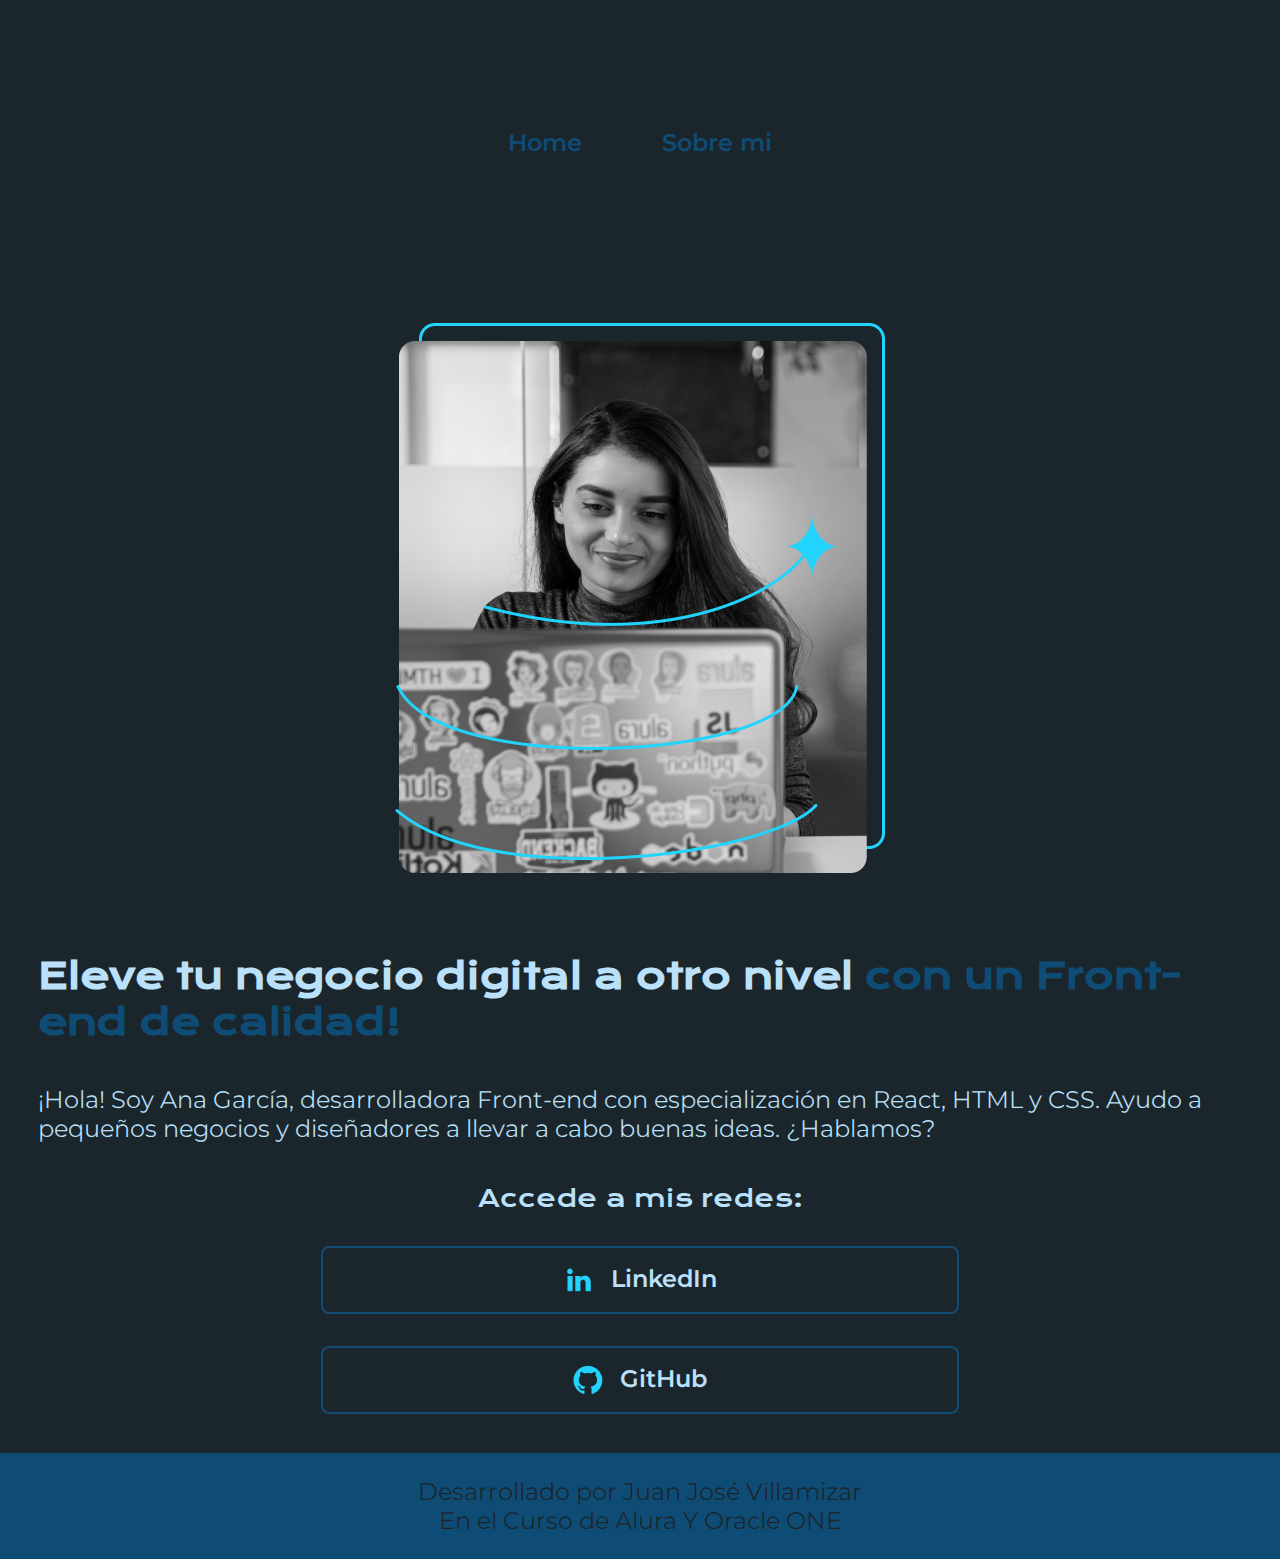
<file: index.html>
<!DOCTYPE html>
<html lang="en">
<head>
    <meta charset="UTF-8">
    <meta name="viewport" content="width=device-width, initial-scale=1.0">
    <link rel="stylesheet" href="./assets/styles/styles.css">
    <title>JuanVillamizar - Portfolio</title>
</head>
<body>
    <header class="header">
        <nav class="header__menu">
            <a href="#" class="header__menu__links">Home</a>
            <a href="aboutMe.html" class="header__menu__links">Sobre mi</a>
        </nav>
    </header>
    <main class="presentacion">
        <section class="presentacion__contenido">
                <h1 class="presentacion__contenido__titulo">
                    Eleve tu negocio digital a otro nivel <strong class="titulo-destaque">con un Front-end de calidad!</strong> 
                </h1>
                <p  class="presentacion__contenido__parrafo">
                    ¡Hola! Soy Ana García, desarrolladora Front-end con especialización en React, HTML y CSS. Ayudo a pequeños negocios y diseñadores a llevar a cabo buenas ideas. ¿Hablamos?
        
                </p>
            <div class="presentacion__enlaces">
                <h2 class="presentacion__enlaces__subtitulo">
                    Accede a mis redes:
                </h2>
                <a class="presentacion__enlaces__link" href="https://www.linkedin.com/" target="_blank">
                    <img src="./assets/images/linkedin.png" alt="logo-likedin">
                    LinkedIn
                </a>
                <a class="presentacion__enlaces__link" href="https://github.com/" target="_blank">
                    <img src="./assets/images/github.png" alt="logo-github">
                    GitHub
                </a>
            </div>
        </section>
        <img class="presentacion__imagen" src="./assets/images/Imagem.png" alt="imagen de Ana Garcia trabajando">
    </main>
    <footer class="footer">
        <p>Desarrollado por Juan José Villamizar</p>
        <p>En el Curso de Alura Y Oracle ONE</p>
    </footer>
</body>
</html>
</file>
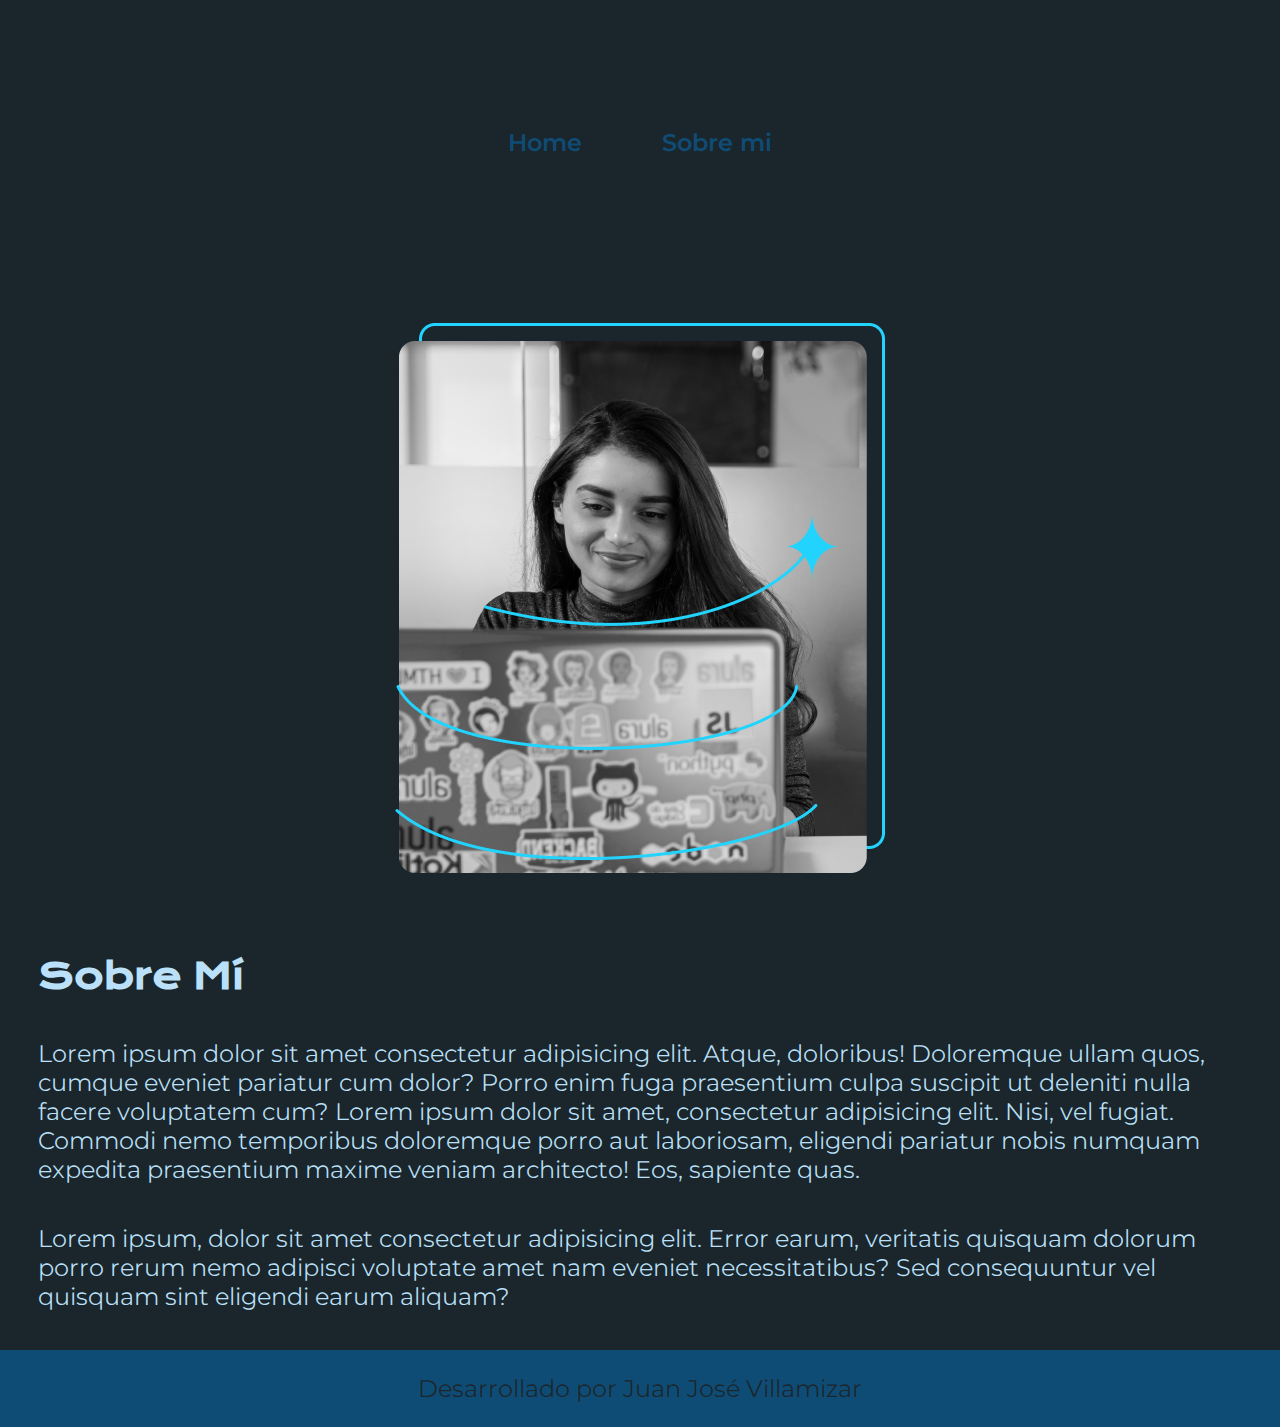
<file: aboutMe.html>
<!DOCTYPE html>
<html lang="en">
<head>
    <meta charset="UTF-8">
    <meta name="viewport" content="width=device-width, initial-scale=1.0">
    <title>About me</title>
    <link rel="stylesheet" href="./assets/styles/styles.css">
</head>
<body>
    <header class="header">
        <nav class="header__menu">
            <a href="index.html" class="header__menu__links">Home</a>
            <a href="#" class="header__menu__links">Sobre mi</a>
        </nav>
    </header>
    <main class="presentacion">
        <section class="presentacion__contenido">
            <h1 class="presentacion__contenido__titulo">Sobre Mí</h1>
            <p class="presentacion__contenido__parrafo">Lorem ipsum dolor sit amet consectetur adipisicing elit. Atque, doloribus! Doloremque ullam quos, cumque eveniet pariatur cum dolor? Porro enim fuga praesentium culpa suscipit ut deleniti nulla facere voluptatem cum? Lorem ipsum dolor sit amet, consectetur adipisicing elit. Nisi, vel fugiat. Commodi nemo temporibus doloremque porro aut laboriosam, eligendi pariatur nobis numquam expedita praesentium maxime veniam architecto! Eos, sapiente quas.</p>
            <p class="presentacion__contenido__parrafo">Lorem ipsum, dolor sit amet consectetur adipisicing elit. Error earum, veritatis quisquam dolorum porro rerum nemo adipisci voluptate amet nam eveniet necessitatibus? Sed consequuntur vel quisquam sint eligendi earum aliquam?</p>
        </section>
        <img class="presentacion__imagen" src="./assets/images/Imagem.png" alt="imagen de Ana Garcia trabajando">
    </main>
    <footer class="footer">
        <p>Desarrollado por Juan José Villamizar</p>
    </footer>
</body>
</html>
</file>
<file: assets/styles/styles.css>
@import url('https://fonts.googleapis.com/css2?family=Krona+One&family=Montserrat:ital,wght@0,100..900;1,100..900&display=swap');

:root{
    --color-bg: #1B262C;
    --color-text: #BBE1FA;
    --color-secondary: #0F4C75;
    --color-hover-bottom: #3282B8;

    --font-tittles:"Krona One", sans-serif;;
    --font-texts: "Montserrat", sans-serif;
    --font-size-text: 1.5rem;
}
*{
    padding: 0;
    margin: 0;
}
body{
    background-color: var(--color-bg);
    box-sizing: border-box;
    color: var(--color-text);
}
.header{
    padding: 2% 0  0 15%;
}
.header__menu{
    display: flex;
    gap: 5rem;
}
.header__menu__links{
    font-family: var(--font-texts);
    font-size: var(--font-size-text);
    font-weight: 600;
    color: var(--color-secondary);
    text-decoration: none;
}
.presentacion {
    padding: 7% 15%;
    display: flex;
    align-items: center;
    justify-content: space-between;
    gap: 5rem;
}
.presentacion__contenido{
    display: flex;
    flex-direction: column;
    gap: 2.5rem;
    width: 50%;
}
.presentacion__contenido__titulo{
    font-family: var(--font-tittles);
    font-size: 2.25rem;
}
.titulo-destaque {
    color:var(--color-secondary);
}

.presentacion__contenido__parrafo{
    font-family: var(--font-texts);
    font-size: var(--font-size-text);
    font-weight: 360;
}
.presentacion__enlaces{
    display: flex;
    flex-direction: column;
    justify-content: space-between;
    align-items: center;
    gap: 2rem;
}
.presentacion__enlaces__link{
    display: flex;
    justify-content: center;
    gap: 1rem;
    width: 50%;
    text-align: center;
    padding: 1rem;
    border-radius: 0.5rem;
    color: var(--color-text);
    text-decoration: none;
    font-family: var(--font-texts);
    font-size: var(--font-size-text);
    font-weight: 600;
    border: 2px solid var(--color-secondary);
}
.presentacion__enlaces__link:hover{
background-color: var(--color-hover-bottom);
}
.presentacion__enlaces__subtitulo{
    font-family: var(--font-tittles);
    font-size: var(font-size-text);
    font-weight: 400;
}
.presentacion__imagen{
    max-width: 100%;
    height: auto;
}
.footer{
    color: var(--color-bg);
    background-color: var(--color-secondary);
    padding: 1.5rem;
    text-align: center;
    font-family: var(--font-texts);
    font-size: var(--font-size-text);
    font-weight: 360;
}

@media(max-width:1300px){
.presentacion{
    flex-direction: column-reverse;
    flex-wrap: wrap;
    padding: 3%;
}
.header__menu{
    justify-content: center;
}
.header{
    padding: 10%;
}
.presentacion__contenido{
    width: auto;
}
}
</file>
